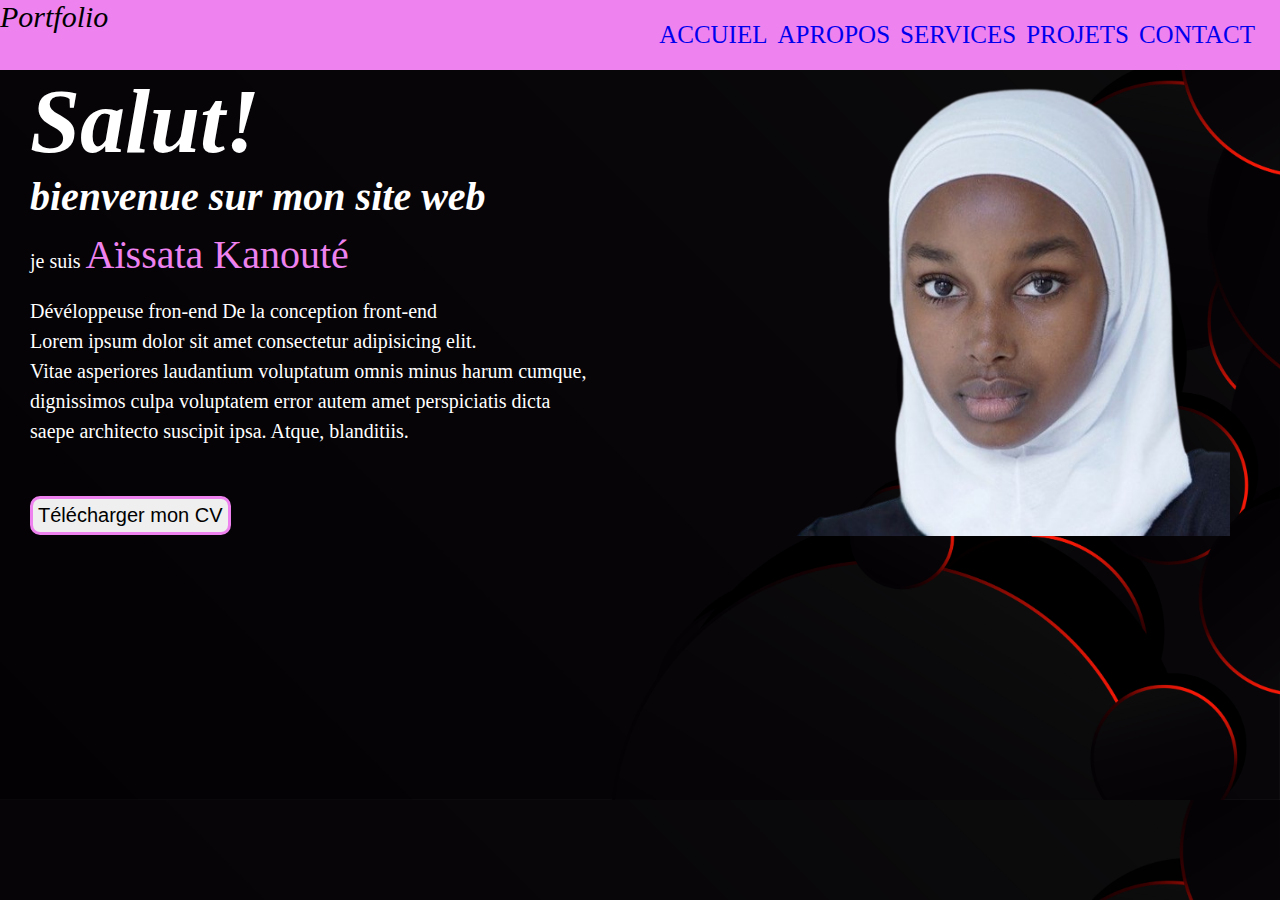
<file: index.html>
<!DOCTYPE html>
<html lang="en">
<head>
    <meta charset="UTF-8">
    <meta name="viewport" content="width=device-width, initial-scale=1.0">
    <title>Aissata KANOUTE</title>
    <link rel="stylesheet" href="index.css">
</head>
<body>
    <header>
        <div class="titre">

            Portfolio
        </div>
        <nav>
            <ul>
                <li><a href="index.html">Accuiel</a></li>
                <li><a href="Apropos.html">Apropos</a></li>
                <li><a href="Services.html">Services</a></li>
                <li><a href="Projets.html">Projets</a></li>
                <li><a href="Contact.html">Contact</a></li>
            </ul>
        </nav>
    </header>



    <div class="contenu">
        <div class="gauche">
            <h1>Salut!</h1>
            <h2>bienvenue sur mon site web</h2>
            <p class="text">je suis <span>Aïssata Kanouté</span> </p>
            <p>Dévéloppeuse fron-end De la conception front-end <br>
                Lorem ipsum dolor sit amet consectetur adipisicing elit. <br>
                Vitae asperiores laudantium voluptatum omnis minus harum cumque, <br>
                dignissimos culpa voluptatem error autem amet perspiciatis dicta <br>
                saepe architecto suscipit ipsa. Atque, blanditiis.
            </p>
            <button>Télécharger mon CV </button>
        </div>

        <div class="droite">
            <p><img src="images/image.png" alt="photo"></p>
        </div>
    </div>
</body>
</html>
</file>
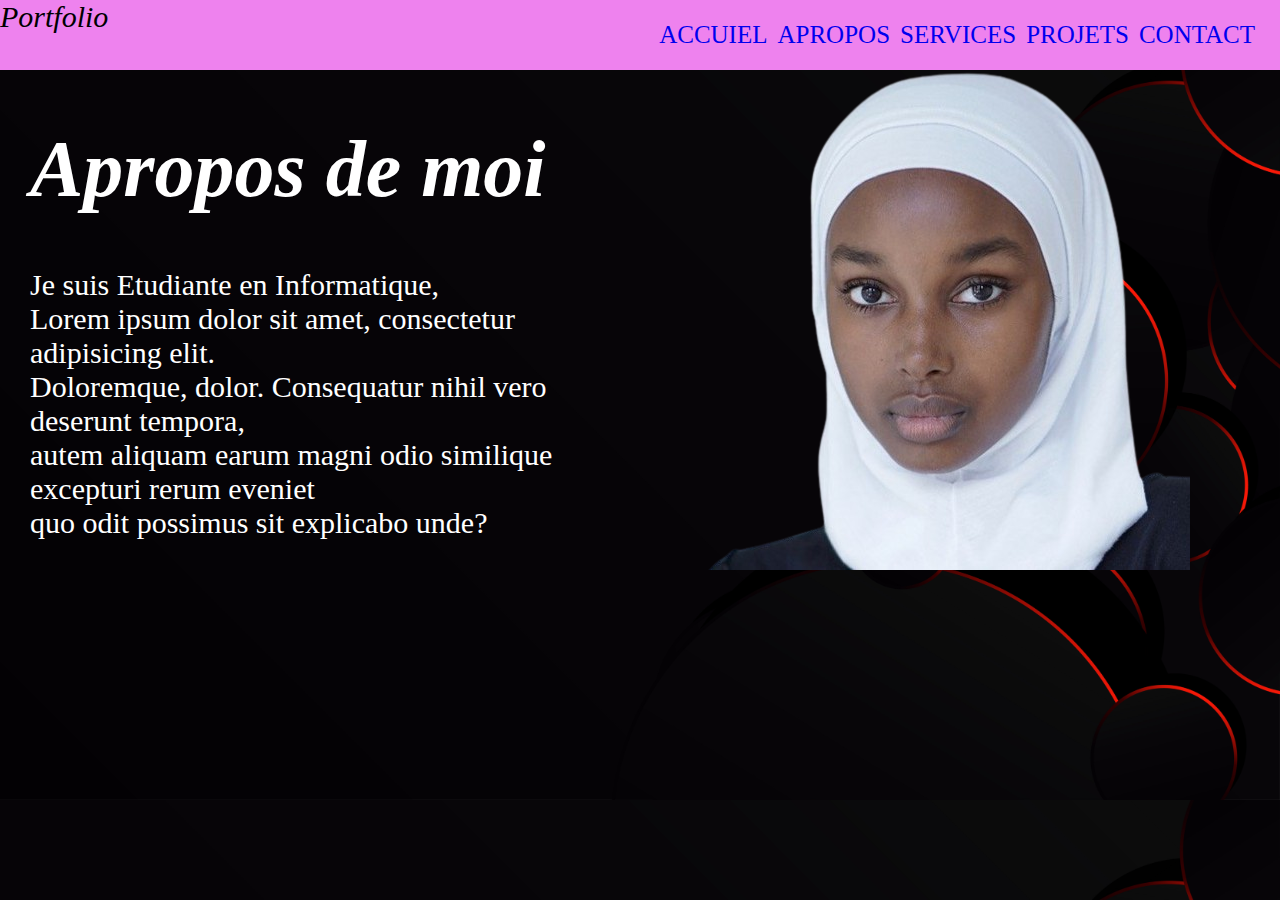
<file: Apropos.html>
<!DOCTYPE html>
<html lang="en">
<head>
    <meta charset="UTF-8">
    <meta name="viewport" content="width=device-width, initial-scale=1.0">
    <title>Apropos</title>
    <link rel="stylesheet" href="Apropos.css">
</head>
<body>
    <header>
        <div class="titre">Portfolio</div>
        <nav>
            <ul>
                <li><a href="index.html">Accuiel</a></li>
                <li><a href="Apropos.html">Apropos</a></li>
                <li><a href="Services.html">Services</a></li>
                <li><a href="Projets.html">Projets</a></li>
                <li><a href="Contact.html">Contact</a></li>
            </ul>
        </nav>
    </header>
    <div class="contenu">
        <div class="gauche">
            <h1>Apropos de moi</h1>
            <p> Je suis Etudiante en Informatique, <br>
                Lorem ipsum dolor sit amet, consectetur adipisicing elit. <br>
                Doloremque, dolor. Consequatur nihil vero deserunt tempora, <br>
                autem aliquam earum magni odio similique excepturi rerum eveniet <br>
                quo odit possimus sit explicabo unde?</p>

        </div>
        <div class="droite">
            <img src="images/image.png" alt="photo">

        </div>

    </div>
</body>
</html>
</file>
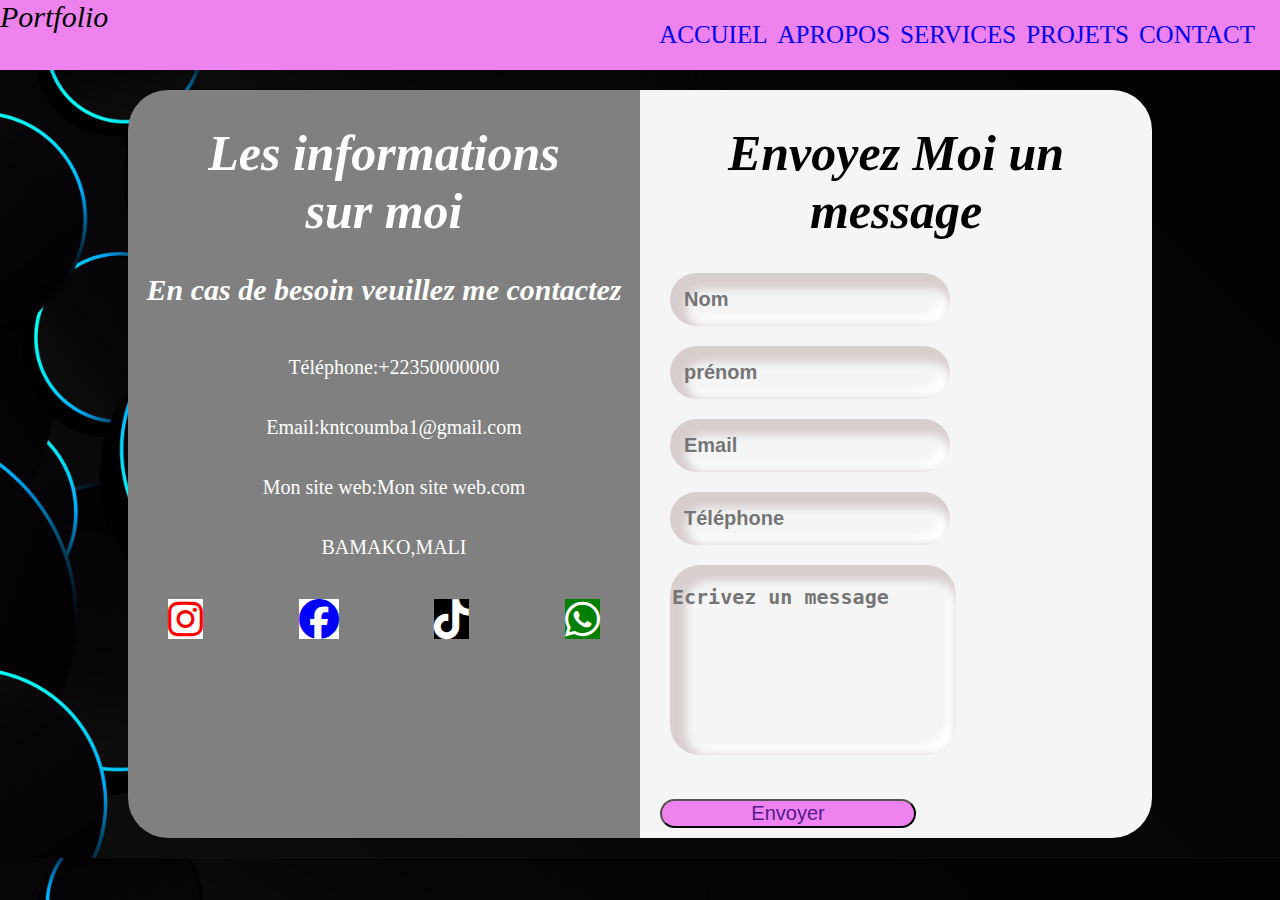
<file: Contact.html>
<!DOCTYPE html>
<html lang="en">
<head>
    <meta charset="UTF-8">
    <meta name="viewport" content="width=device-width, initial-scale=1.0">
    <title>Contact</title>
    <link rel="stylesheet" href="https://cdnjs.cloudflare.com/ajax/libs/font-awesome/6.5.2/css/all.min.css">
    <link rel="stylesheet" href="Contact.css">
</head>
<body>
    <header>
        <div class="titre">Portfolio</div>
        <nav>
            <ul>
                <li><a href="index.html">Accuiel</a></li>
                <li><a href="Apropos.html">Apropos</a></li>
                <li><a href="Services.html">Services</a></li>
                <li><a href="Projets.html">Projets</a></li>
                <li><a href="Contact.html">Contact</a></li>
            </ul>
        </nav>
    </header>
    <div class="contenair">
        <div class="gauche">
            <h1>Les informations <br> sur moi</h1>
            <h3>En cas de besoin veuillez me contactez</h3>
            <div class="info">
                <div><span>Téléphone:+22350000000</span></div>
                <div><span>Email:kntcoumba1@gmail.com</span></div>
                <div><span>Mon site web:Mon site web.com</span></div>
                <div><span>BAMAKO,MALI</span></div>

            </div>
            <div class="sociaux">
                <div><i class="fa-brands fa-instagram"></i></div>
                <div><i class="fa-brands fa-facebook"></i></div>
                <div><i class="fa-brands fa-tiktok"></i></div>
                <div><i class="fa-brands fa-whatsapp"></i></div>

            </div>
        </div>
        <div class="droite">
            <h1>Envoyez Moi un message </h1>
            <form action="">
                <div class="forme"><input type="text" placeholder="Nom"></div>
                <div class="forme"><input type="text" placeholder="prénom"></div>
                <div class="forme"><input type="email" placeholder="Email"></div>
                <div class="forme"><input type="number" placeholder="Téléphone"></div>
                <div class="nomtext"><textarea name="" id="" cols="40" rows="7" placeholder="Ecrivez un message"></textarea></div>
                <button><a href="">Envoyer</a></button>
            </form>
        </div>

    </div>
</body>
</html>
</file>
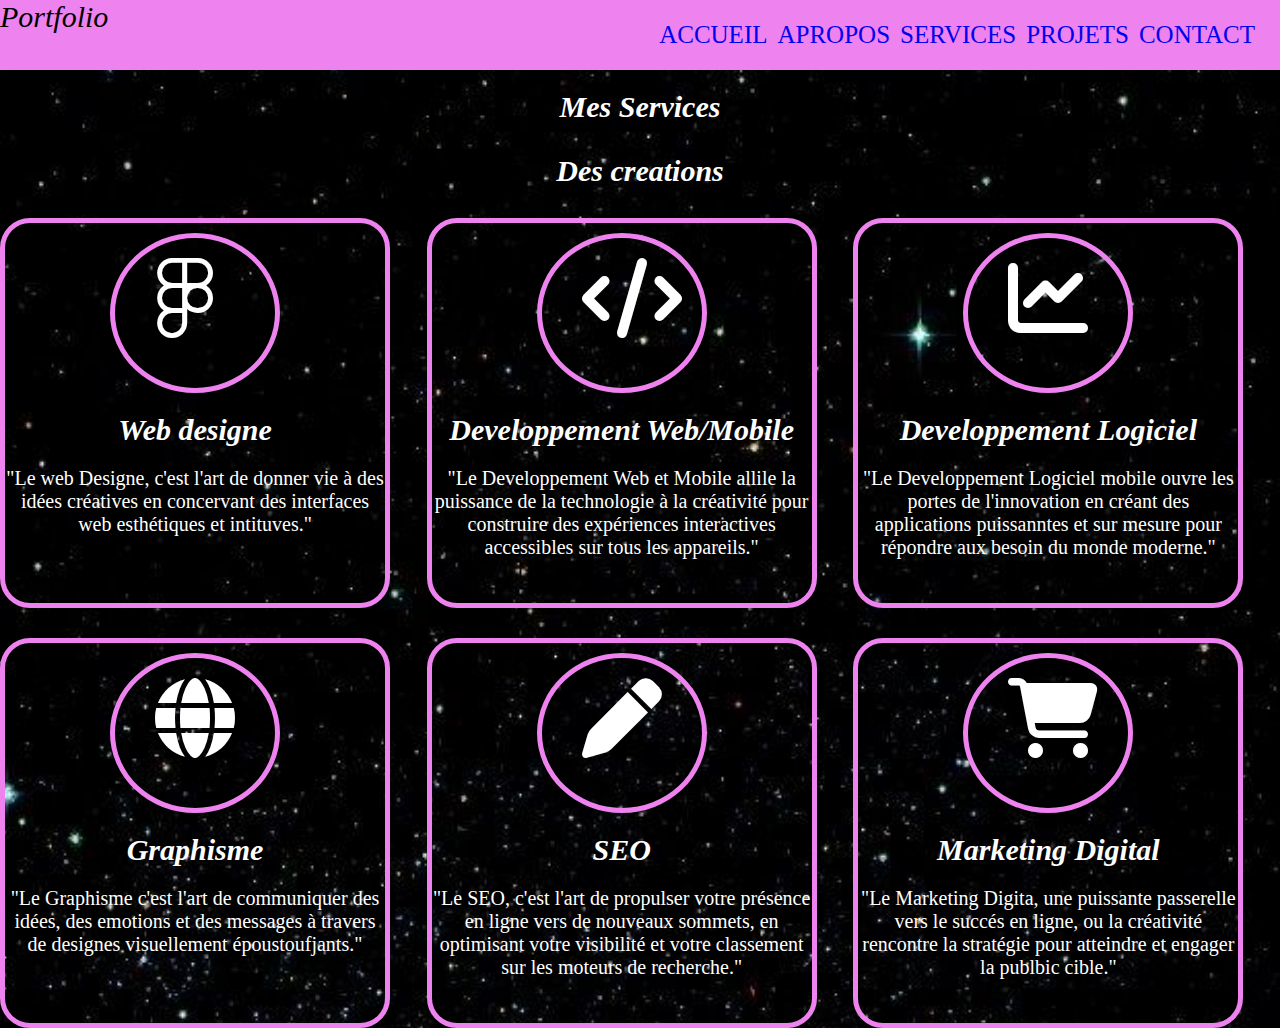
<file: Services.html>
<!DOCTYPE html>
<html lang="en">
<head>
    <meta charset="UTF-8">
    <meta name="viewport" content="width=device-width, initial-scale=1.0">
    <title>Services</title>
    <link rel="stylesheet" href="https://cdnjs.cloudflare.com/ajax/libs/font-awesome/6.5.2/css/all.min.css">
    <link rel="stylesheet" href="Services.css">
</head>
<body>
    <header>
        <div class="titre">Portfolio</div>
        <nav>
            <ul>
                <li><a href="index.html">Accueil</a></li>
                <li><a href="Apropos.html">Apropos</a></li>
                <li><a href="Services.html">Services</a></li>
                <li><a href="Projets.html">Projets</a></li>
                <li><a href="Contact.html">Contact</a></li>
            </ul>
        </nav>
    </header>
    <h1>Mes Services</h1>
    <h3>Des creations</h3>
    <div class="grids">
        <div class="groupe">
            <div class="cercle"><i class="fa-brands fa-figma"></i> </div>
            <h1>Web designe</h1>
            <p>"Le web Designe, c'est l'art de donner vie à des idées
                créatives en concervant des interfaces web esthétiques
                et intituves."
            </p>
        </div>
        <div class="groupe">
            <div class="cercle"><i class="fa-solid fa-code"></i></div>
            <h1>Developpement Web/Mobile</h1>
            <p>"Le Developpement Web et Mobile allile la puissance
                de la technologie à la créativité pour construire des
                expériences interactives accessibles sur tous les
                appareils."
            </p>
        </div>
        <div class="groupe">
            <div class="cercle"><i class="fa-solid fa-chart-line"></i></div>
            <h1>Developpement Logiciel</h1>
            <p>"Le Developpement Logiciel mobile ouvre les portes de
                l'innovation en créant des applications puissanntes et
                sur mesure pour répondre aux besoin du monde
                moderne."
            </p>
        </div>
        <div class="groupe">
            <div class="cercle"><i class="fa-solid fa-globe"></i></div>
            <h1>Graphisme</h1>
            <p>"Le Graphisme c'est l'art de communiquer
                des idées, des emotions et des messages à travers
                de designes visuellement époustoufjants."
            </p>
        </div>
        <div class="groupe">
            <div class="cercle"><i class="fa-solid fa-pen"></i></div>
            <h1>SEO</h1>
            <p>"Le SEO, c'est l'art de propulser votre présence en
                ligne vers de nouveaux sommets, en optimisant votre
                visibilité et votre classement sur les moteurs de
                recherche."
            </p>
        </div>
        <div class="groupe">
            <div class="cercle"><i class="fa-solid fa-cart-shopping"></i></div>
            <h1>Marketing Digital</h1>
            <p>"Le Marketing Digita, une puissante passerelle
                vers le succés en ligne, ou la créativité
                rencontre la stratégie pour atteindre et engager
                la publbic cible."
            </p>
        </div>

    </div>
</body>
</html>
</file>
<file: index.css>
body{
    margin: 0px;
    padding: 0px;
    box-sizing: border-box;
    background-image:url(images/17.jpg) ;
    background-size: cover;
    
}
header{
    background-color:violet;
    display: flex;
    justify-content: space-between;
}
header .titre{
    font-size: 30px;
    font-style: italic;
    font-family: 'Times New Roman', Times, serif;
}
nav ul{
    display: flex;
    list-style-type: none;
    margin-right: 20px;
}
nav ul li{
    margin: 5px;
}
nav ul li a{
    text-decoration: none;
    font-size: 25px;
    text-transform: uppercase;
    font-family: 'Times New Roman', Times, serif;
}
nav ul li a:hover{
    border-bottom: 5px solid white;
    padding-bottom: 3px;
    color: blue;
}
.contenu{
    display: flex;
    flex-direction: row;
    justify-content: space-between;
    }
    .contenu .gauche{
        margin-left: 30px;
    }
    
.contenu .gauche h1{
    font-size: 90px;
    font-style: italic;
    font-family: 'Times New Roman';
    color: white;
    margin:0px ;
}
.contenu .gauche h2{
    font-size: 40px;
    font-style: italic;
    font-family: 'Times New Roman';
    color: white;
    text-transform: lowercase;
    margin:0px ;
}
.contenu .gauche p{
    color: white;
    font-size: 20px;
    line-height: 30px;
}


.contenu .gauche .text{
    font-size: 20px;
    color: white;
}
.contenu .gauche .text span{
    font-size: 40px;
    color: violet;
}
.contenu .gauche button{
    font-size: 20px;
    padding: 5px;
    border-radius: 10px;
    border: 3px solid violet;
    margin-top: 30px;
}
.contenu .gauche button:hover{
    background-color: violet;
    color: white;
}
.contenu .droite p img{
    width: 90%;

}
/*La partie tablette */
@media screen and (max-width:900px){
    header .titre{
        font-size: 20px;
        font-style: italic;
        font-family: 'Times New Roman', Times, serif;
        margin-top: 15px;
}   
    nav ul li a{
        text-decoration: none;
        font-size: 15px;
        text-transform: uppercase;
        font-family: 'Times New Roman', Times, serif;
}
    .contenu .gauche h1{
        font-size: 70px;
        font-style: italic;
        font-family: 'Times New Roman';
        color: white;
        margin:0px ;
    }

    .contenu .gauche h2{
        font-size: 30px;
        font-style: italic;
        font-family: 'Times New Roman';
        color: white;
        text-transform: lowercase;
        margin:0px ;
    }
    .contenu .gauche p{
        color: white;
        font-size: 10px;
        line-height: 30px;
    }
    
    
    .contenu .gauche .text{
        font-size: 10px;
        color: white;
    }
    .contenu .gauche .text span{
        font-size: 30px;
        color: violet;
    }
    .contenu .gauche button{
        font-size: 10px;
        padding: 5px;
        border-radius: 10px;
        border: 3px solid violet;
        margin-top: 30px;
    }
    .contenu .droite p img{
        width: 90%;
    
    }
}

/*partie Mobile */
@media screen and (max-width:500px){
    header .titre{
        font-size: 10px;
        font-style: italic;
        font-family: 'Times New Roman', Times, serif;
        margin-top: 20px;
    }
    nav ul li a{
        text-decoration: none;
        font-size: 10px;
        text-transform: uppercase;
        font-family: 'Times New Roman', Times, serif;
    }

    .contenu .gauche h1{
        font-size: 50px;
        font-style: italic;
        font-family: 'Times New Roman';
        color: white;
        margin:0px ;
    }

    .contenu .gauche h2{
        font-size: 20px;
        font-style: italic;
        font-family: 'Times New Roman';
        color: white;
        text-transform: lowercase;
        margin:0px ;
    }
    .contenu .gauche p{
        color: white;
        font-size: 10px;
        line-height: 30px;
    }
    
    
    .contenu .gauche .text{
        font-size: 10px;
        color: white;
    }
    .contenu .gauche .text span{
        font-size: 20px;
        color: violet;
    }
    .contenu .gauche button{
        font-size: 10px;
        padding: 10px;
        border-radius: 10px;
        border: 3px solid violet;
        margin-top: 30px;
    }
    .contenu .droite p img{
        display: none;
        width: 90%;
        margin-top: 0px;
    
    }

}
</file>
<file: Apropos.css>
body{
    margin: 0px;
    padding: 0px;
    box-sizing: border-box;
    background-image: url(images/17.jpg);
    background-size: cover;
}

header{
    background-color: violet;
    display: flex;
    justify-content: space-between;
}

header .titre{
    font-size: 30px;
    font-style: italic;
    font-family: 'Times New Roman', Times, serif;
}

nav ul{
    display: flex;
    list-style-type: none;
    margin-right: 20px;
}
nav ul li{
    margin: 5px;
}
nav ul li a{
    text-decoration: none;
    font-size: 25px;
    text-transform: uppercase;
    font-family: 'Times New Roman', Times, serif;
}
nav ul li a:hover{
    border-bottom: 5px solid white;
    padding-bottom: 3px;
    color: blue;
}
.contenu{
    display: grid;
    grid-template-columns: 1fr 1fr;
    grid-template-rows: 1fr;
}
.contenu .gauche{
    margin-left: 30px;
    color: white;
}
.contenu .gauche h1{
    font-size: 80px;
    font-style: italic;
    font-family: 'Times New Roman';
}
.contenu .gauche p{
    font-size: 30px;
    margin-top: 50px;
}
.contenu .droite img{
    margin-left: 50px;
    font-size: 50%;
}

/*La partie tablette */
@media screen and (max-width:900px){
    header .titre{
        font-size: 20px;
        font-style: italic;
        font-family: 'Times New Roman', Times, serif;
        margin-top: 15px;
    }
    nav ul li a{
        text-decoration: none;
        font-size: 15px;
        text-transform: uppercase;
        font-family: 'Times New Roman', Times, serif;
    }
    .contenu{
        display: grid;
        grid-template-columns: 1fr 1fr;
        grid-template-rows: 1fr;
    }
    .contenu .gauche h1{
        font-size: 60px;
        font-style: italic;
        font-family: 'Times New Roman';
    }
    .contenu .gauche p{
        font-size: 20px;
        margin-top: 50px;
    }
    .contenu .droite img{
        margin-left: 40px;
        font-size: 30%;
        width: 90%;
    }
    
}

/*partie Mobile */
@media screen and (max-width:500px){
header .titre{
    font-size: 10px;
    font-style: italic;
    font-family: 'Times New Roman', Times, serif;
    margin-top: 20px;
}
nav ul li a{
    text-decoration: none;
    font-size: 10px;
    text-transform: uppercase;
    font-family: 'Times New Roman', Times, serif;
}
.contenu{
    display: grid;
    grid-template-columns:  1fr;
    grid-template-rows: 1fr;
}
.contenu .gauche h1{
    font-size: 40px;
    font-style: italic;
    font-family: 'Times New Roman';
    text-align: center;
}
.contenu .gauche p{
    font-size: 15px;
    margin-top: 50px;
    text-align: justify;
}
.contenu .droite img{
    display: none;
    margin-left: 40px;
    margin-top: 0px;
    width: 90%;
}
}
</file>
<file: Contact.css>
body{
    margin: 0px;
    padding: 0px;
    box-sizing: border-box;
    background-image: url(images/18.jpg);
    background-size: cover;
}
header{
    background-color: violet;
    display: flex;
    justify-content: space-between;
}
header .titre{
    font-size: 30px;
    font-style: italic;
    font-family: 'Times New Roman', Times, serif;
}
nav ul{
    display: flex;
    list-style-type: none;
    margin-right: 20px;
}
nav ul li{
    margin: 5px;
}
nav ul li a{
    text-decoration: none;
    font-size: 25px;
    text-transform: uppercase;
    font-family: 'Times New Roman', Times, serif;
}
nav ul li a:hover{
    border-bottom: 5px solid white;
    padding-bottom: 3px;
    color: blue;
}
.contenair{
    display: grid;
    grid-template-columns: 1fr 1fr;
    grid-template-rows: 1fr;
    width: 80%;
    height: 100%;
    margin: 0 auto;
    margin-top: 20px;
    margin-bottom: 20px;
}
.contenair .gauche{
    background-color: gray;
    border-top-left-radius: 40px;
    border-bottom-left-radius: 40px;
}
.contenair .gauche .info{
    line-height: 60px;
    color: white;
    font-size: 20px;
    margin-left: 20px;
    text-align: center;
}
h1{
    font-size: 50px;
    font-family: 'Times New Roman', Times, serif;
    font-style: italic;
    text-align: center;
    color: white;
}
h3{
    font-size: 30px;
    font-family: 'Times New Roman', Times, serif;
    font-style: italic;
    text-align: center;
    color: white;
}
.contenair .gauche .sociaux{
    display: flex;
    flex-direction: row;
    font-size: 40px;
    justify-content: space-between;
    margin-left: 40px;
    margin-right: 40px;
    margin-top: 20px;
}
.contenair .gauche .sociaux .fa-instagram{
    color: red;
    background-color: white;
}
.contenair .gauche .sociaux .fa-facebook{
    color: blue;
    background-color: white;
}
.contenair .gauche .sociaux .fa-tiktok{
    color: white;
    background-color: black;
}
.contenair .gauche .sociaux .fa-whatsapp{
    color: white;
    background-color: green;
}
.contenair .droite{
    background-color: whitesmoke;
    border-top-right-radius: 40px;
    border-bottom-right-radius: 40px;
}

.contenair .droite h1{
    color: black;
}
.contenair .droite .forme{
    margin-top: 20px;
    margin-left: 30px;
    width: 50%;
    box-shadow: inset 8px 8px 8px 8px rgb(215, 206, 206), inset -8px -8px 8px white;
    padding: 14px 12px;
    border-radius: 30px;
}
.contenair .droite .forme input{
    border: none;
    font-size: 20px;
    background: none;
    outline: none;
    font-weight: bold;
}
.contenair .droite  textarea{
    resize: none;
    border: none;
    background: none;
    outline: none;
    font-size: 20px;
    box-shadow: inset 8px 8px 8px 8px rgb(215, 206, 206), inset -8px -8px 8px white;
    margin-top: 20px;
    margin-left: 30px;
    border-radius: 30px;
    padding-top: 20px;
    width: 55%;
    font-weight: bold;
}

.contenair .droite button{
    width: 50%;
    margin-top: 40px;
    margin-bottom: 10px;
    margin-left: 20px;
    font-size: 20px;
    border-radius: 30px;
    background-color: violet;
    
}
.contenair .droite button a{
    text-decoration: none;
}

/*La partie tablette */
@media screen and (max-width:900px){
    header .titre{
        font-size: 20px;
        font-style: italic;
        font-family: 'Times New Roman', Times, serif;
        margin-top: 15px;
}   
    nav ul li a{
        text-decoration: none;
        font-size: 15px;
        text-transform: uppercase;
        font-family: 'Times New Roman', Times, serif;
}
.contenair{
    display: grid;
    grid-template-columns: 1fr 1fr;
    grid-template-rows: 1fr;
    width: 80%;
    height: 100%;
    margin: 0 auto;
    margin-top: 20px;
    margin-bottom: 20px;
}
.contenair .gauche .info{
    line-height: 60px;
    color: white;
    font-size: 10px;
    margin-left: 20px;
    text-align: center;
}
h1{
    font-size: 40px;
    font-family: 'Times New Roman', Times, serif;
    font-style: italic;
    text-align: center;
    color: white;
}
h3{
    font-size: 20px;
    font-family: 'Times New Roman', Times, serif;
    font-style: italic;
    text-align: center;
    color: white;
}
.contenair .gauche .sociaux{
    display: flex;
    flex-direction: row;
    font-size: 30px;
    justify-content: space-between;
    margin-left: 40px;
    margin-right: 40px;
    margin-top: 20px;
}
.contenair .droite h1{
    font-size: 30px;
}

.contenair .droite .forme input{
    border: none;
    font-size: 10px;
    background: none;
    outline: none;
    font-weight: bold;
}
.contenair .droite  textarea{
    resize: none;
    border: none;
    background: none;
    outline: none;
    font-size: 10px;
    box-shadow: inset 8px 8px 8px 8px rgb(215, 206, 206), inset -8px -8px 8px white;
    margin-top: 20px;
    margin-left: 30px;
    border-radius: 30px;
    padding-top: 20px;
    width: 55%;
    font-weight: bold;
}

.contenair .droite button{
    width: 50%;
    margin-top: 40px;
    margin-bottom: 10px;
    margin-left: 20px;
    font-size: 10px;
    border-radius: 30px;
    background-color: violet;
    
}

}

/*partie Mobile */
@media screen and (max-width:500px){
    header .titre{
        font-size: 10px;
        font-style: italic;
        font-family: 'Times New Roman', Times, serif;
        margin-top: 20px;
}   
    nav ul li a{
        text-decoration: none;
        font-size: 10px;
        text-transform: uppercase;
        font-family: 'Times New Roman', Times, serif;
}
.contenair{
    display: grid;
    grid-template-columns:  1fr;
    grid-template-rows: 1fr;
    width: 80%;
    height: 100%;
    margin: 0 auto;
    margin-top: 20px;
    margin-bottom: 20px;
}
.contenair .gauche .info{
    line-height: 60px;
    color: white;
    font-size: 10px;
    margin-left: 20px;
    text-align: center;
}
h1{
    font-size: 30px;
    font-family: 'Times New Roman', Times, serif;
    font-style: italic;
    text-align: center;
    color: white;
}
h3{
    font-size: 10px;
    font-family: 'Times New Roman', Times, serif;
    font-style: italic;
    text-align: center;
    color: white;
}
.contenair .gauche .sociaux{
    display: flex;
    flex-direction: row;
    font-size: 20px;
    justify-content: space-between;
    margin-left: 40px;
    margin-right: 40px;
    margin-top: 20px;
}
.contenair .droite h1{
    font-size: 20px;
}

.contenair .droite .forme input{
    border: none;
    font-size: 10px;
    background: none;
    outline: none;
    font-weight: bold;
}
.contenair .droite  textarea{
    resize: none;
    border: none;
    background: none;
    outline: none;
    font-size: 10px;
    box-shadow: inset 8px 8px 8px 8px rgb(215, 206, 206), inset -8px -8px 8px white;
    margin-top: 20px;
    margin-left: 30px;
    border-radius: 30px;
    padding-top: 20px;
    width: 55%;
    font-weight: bold;
}

.contenair .droite button{
    width: 50%;
    margin-top: 40px;
    margin-bottom: 10px;
    margin-left: 20px;
    font-size: 10px;
    border-radius: 30px;
    background-color: violet;
    
}
.contenair .gauche{
    background-color: gray;
    border-top-left-radius: 0px;
    border-bottom-left-radius: 0px;
}
.contenair .droite{
    background-color: whitesmoke;
    border-top-right-radius: 0px;
    border-bottom-right-radius: 0px;
}
}
</file>
<file: Services.css>
body{
    margin: 0px;
    padding: 0px;
    box-sizing: border-box;
    background-image: url(images/mon\ image.jpg);
    background-size: cover;
}
header{
    background-color: violet;
    display: flex;
    justify-content: space-between;
}
header .titre{
    font-size: 30px;
    font-style: italic;
    font-family: 'Times New Roman', Times, serif;
}
nav ul{
    display: flex;
    list-style-type: none;
    margin-right: 20px;
}
nav ul li{
    margin: 5px;
}
nav ul li a{
    text-decoration: none;
    font-size: 25px;
    text-transform: uppercase;
    font-family: 'Times New Roman', Times, serif;
}
nav ul li a:hover{
    border-bottom: 5px solid white;
    padding-bottom: 3px;
    color: blue;
}
.grids{
    display: grid;
    grid-template-columns: 1fr 1fr 1fr;
    grid-template-rows: 1fr 1fr;
    row-gap: 30px;
}


.grids .groupe{
    width: 380px;
    height: 380px;
    border: 5px solid violet;
    border-radius: 30px;
}
.grids .groupe h1{
    color: white;
    text-align: center;
}
.grids .groupe p{
    color: white;
    text-align: center;
    font-size: 20px;
}
.grids .groupe .cercle{
    width: 160px;
    height: 150px;
    border: 5px solid violet;
    border-radius: 50%;
    margin: 0 auto;
    margin-top: 10px;
}
.grids .groupe .cercle i{
    color: white;
    font-size: 80px;
    margin-left: 40px;
    margin-top: 20px;
}
h1{
    color: white;
    font-size: 30px;
    text-align: center;
    font-family: 'Times New Roman', Times, serif;
    font-style: italic;
}
h3{
    font-size: 30px;
    font-family: 'Times New Roman', Times, serif;
    font-style: italic;
    color: white;
    text-align: center;
}.grids .groupe h1{
    color: white;
    text-align: center;
}
.grids .groupe p{
    color: white;
    text-align: center;
}

/*La partie tablette */
@media screen and (max-width:900px){
    header .titre{
        font-size: 20px;
        font-style: italic;
        font-family: 'Times New Roman', Times, serif;
        margin-bottom: 30px;
        margin-top: 15px;
    }
    nav ul li a{
        text-decoration: none;
        font-size: 15px;
        text-transform: uppercase;
        font-family: 'Times New Roman', Times, serif;
    }
    .grids{
        display: grid;
        grid-template-columns: 1fr  1fr;
        grid-template-rows: 1fr 1fr;
        row-gap: 30px;
    }
    .grids .groupe .cercle i{
        color: white;
        font-size: 70px;
        margin-left: 40px;
        margin-top: 20px;
    }
    h1{
        color: white;
        font-size: 20px;
        text-align: center;
        font-family: 'Times New Roman', Times, serif;
        font-style: italic;
    }
    h3{
        font-size: 20px;
        font-family: 'Times New Roman', Times, serif;
        font-style: italic;
        color: white;
        text-align: center;
    }
}

/*partie Mobile */
@media screen and (max-width:500px){
    header .titre{
        font-size: 10px;
        font-style: italic;
        font-family: 'Times New Roman', Times, serif;
        margin-top: 20px;
    }
    nav ul li a{
        text-decoration: none;
        font-size: 10px;
        text-transform: uppercase;
        font-family: 'Times New Roman', Times, serif;
    }
    .grids{
        display: grid;
        grid-template-columns:  1fr;
        grid-template-rows: 1fr 1fr;
        row-gap: 30px;
        margin-left: 20px;
    }
    .grids .groupe .cercle i{
        color: white;
        font-size: 80px;
        margin-left: 50px;
        margin-top: 30px;
    }
    h1{
        color: white;
        font-size: 25px;
        text-align: center;
        font-family: 'Times New Roman', Times, serif;
        font-style: italic;
    }
    h3{
        font-size: 18px;
        font-family: 'Times New Roman', Times, serif;
        font-style: italic;
        color: white;
        text-align: center;
    }
    .grids .groupe{
        width: 350px;
        height: 350px;
        border: 5px solid violet;
        border-radius: 30px;
    }
}
</file>
